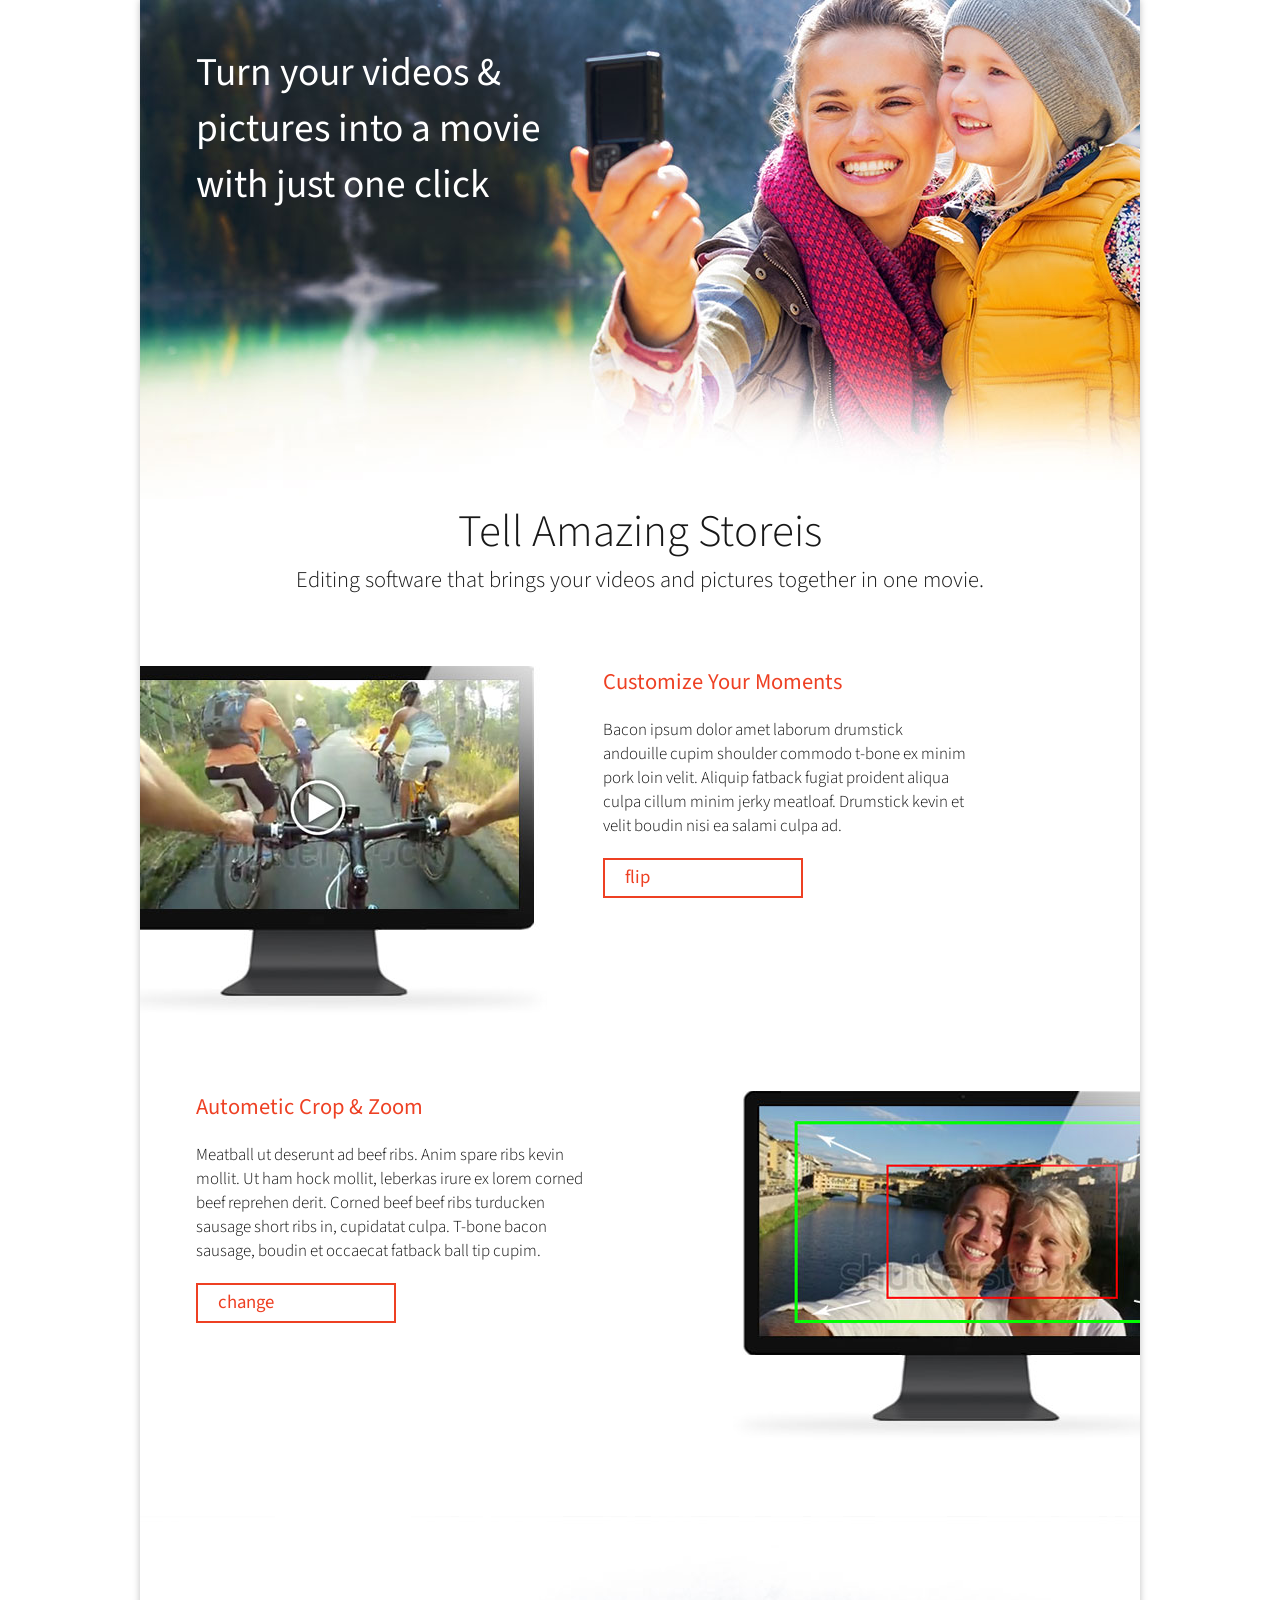
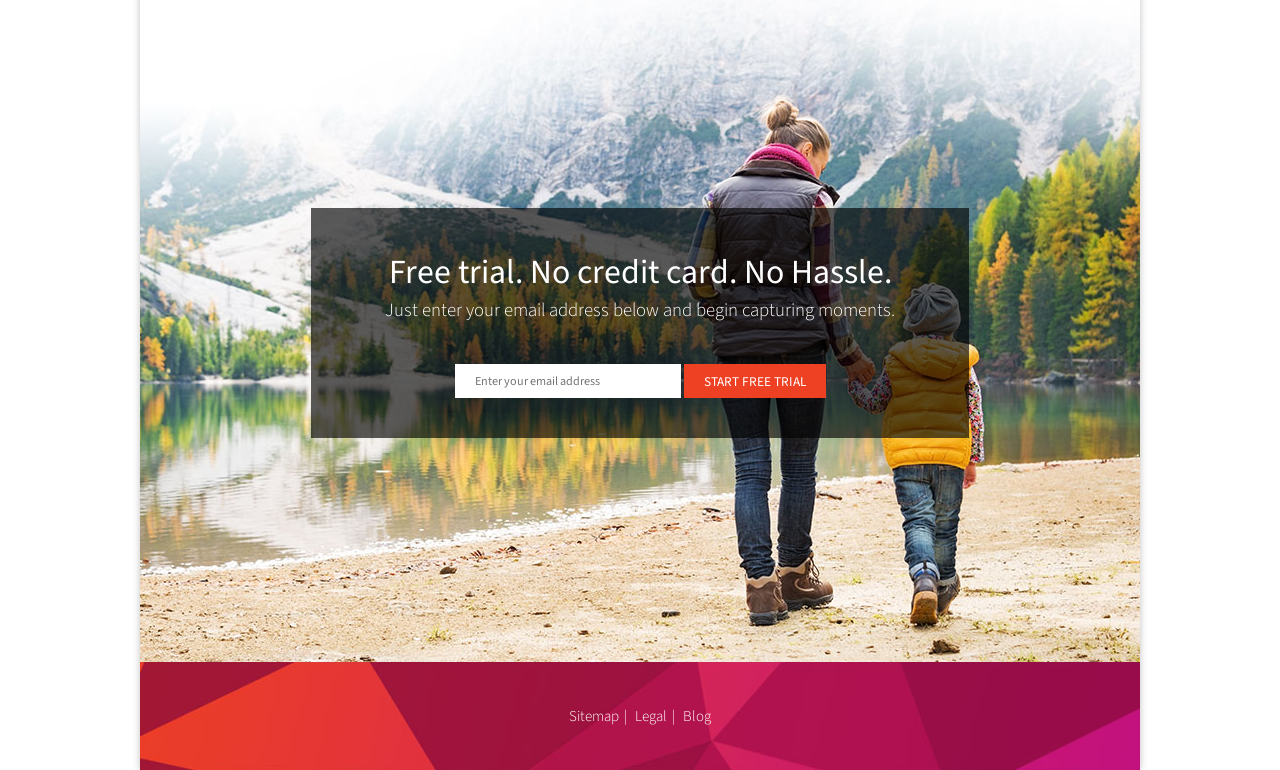
<file: index.html>
<!doctype html>
<html class="no-js index" id="index" data-section-active="">
<head>
	<meta charset="utf-8">
	<title>One Page Parallax Website</title>
	<meta name="description" content="">
	<meta name="author" content="">
	<meta name="viewport" content="width=device-width, initial-scale=1, minimum-scale=1">
	<meta name="apple-mobile-web-app-capable" content="yes">
	<meta name="mobile-web-app-capable" content="yes">
	<meta name="theme-color" content="#0c0c0c">
	<link href="https://fonts.googleapis.com/css?family=Source+Sans+Pro:300,400&display=swap" rel="stylesheet">
	<link rel="stylesheet" href="css/style.css">
	<script src="js/init.js"></script>

	<!-- robots -->
	<meta name="document-type" content="Public" />
	<meta name="document-rating" content="safe for kids" />
	<meta name="document-distribution" content="Global" />
	<meta name="robots" content="ALL, INDEX, FOLLOW" />
	<meta name="googlebot" content="index, follow" />
	<meta name="revisit-after" content="10 Days" />
	<meta name="Expires" content="never" />

	<!-- Open Graph -->

	<!-- FACEBOOK META TAGS -->
	<meta property="og:title" content="One Page Parallax Website Demo: Prashant Sani" />
	<meta property="og:type" content="website" />
	<meta property="og:description" content="One Page Parallax Website Demo: Prashant Sani" />
	<meta property="og:image" content="images/hero.jpg" />
	<meta property="og:site_name" content="One Page Parallax Website Demo: Prashant Sani" />

	<!-- Twitter -->
	<meta name="twitter:card" content="photo">
	<meta name="twitter:image" content="images/hero.jpg" />
	<meta name="twitter:image:width" content="169">
	<meta name="twitter:image:height" content="153">
	<meta name="twitter:site" content="@prashantsani">
	<meta name="twitter:creator" content="@prashantsani">
	<meta name="twitter:title" content="One Page Parallax Website Demo: Prashant Sani">

	<!-- Chrome On Mobile Theme Color -->
	<meta name="theme-color" content="#FFF">


	<!-- favicon -->
	<!--<link rel="apple-touch-icon" sizes="57x57" href="apple-touch-icon-57x57.png">
	<link rel="apple-touch-icon" sizes="60x60" href="apple-touch-icon-60x60.png">
	<link rel="apple-touch-icon" sizes="72x72" href="apple-touch-icon-72x72.png">
	<link rel="apple-touch-icon" sizes="76x76" href="apple-touch-icon-76x76.png">
	<link rel="apple-touch-icon" sizes="114x114" href="apple-touch-icon-114x114.png">
	<link rel="apple-touch-icon" sizes="120x120" href="apple-touch-icon-120x120.png">
	<link rel="apple-touch-icon" sizes="144x144" href="apple-touch-icon-144x144.png">
	<link rel="apple-touch-icon" sizes="152x152" href="apple-touch-icon-152x152.png">
	<link rel="apple-touch-icon" sizes="180x180" href="apple-touch-icon-180x180.png">
	<link rel="icon" type="image/png" sizes="32x32" href="favicon-32x32.png">
	<link rel="icon" type="image/png" sizes="192x192" href="android-chrome-192x192.png">
	<link rel="icon" type="image/png" sizes="16x16" href="favicon-16x16.png">
	<link rel="manifest" href="site.webmanifest">
	<link rel="mask-icon" href="safari-pinned-tab.svg" color="#5bbad5">
	<meta name="msapplication-TileColor" content="#da532c">
	<meta name="msapplication-TileImage" content="mstile-144x144.png">
	<meta name="theme-color" content="#ffffff"> -->

	<!--[if lt IE 9]>
		<script src="http://html5shim.googlecode.com/svn/trunk/html5.js"></script>
		<script src="http://s3.amazonaws.com/nwapi/nwmatcher/nwmatcher-1.2.5-min.js"></script>
		<script src="js/selectivizr.js"></script>
	<![endif]-->

</head>
<body id="body">

	<noscript><p class="warning"><a href="http://www.enable-javascript.com/" target="_blank">To enjoy the full website, first enable JavaScript</a></p></noscript>
	<svg class="hidden">
		<!-- SVG Symbol definations (for Icons)-->
		<symbol id="abc">

		</symbol>
	</svg>
	<div class="preloader">

	</div>

	<div class="wrap">
		<main class="index-content" id="index-content">
			<section class="hero">
				<h1>Turn your videos &amp;
					pictures into a movie
					with just one click</h1>
			</section>
			<section class="product-features">
				<h1 class="text-center heading">Tell Amazing Storeis</h1>
				<h2 class="text-center subheading">Editing software that brings your videos and pictures together in one movie.</h2>
				<article class="product-features-customise">
					<div class="description">
							<h1>Customize Your Moments</h1>
							<p>Bacon ipsum dolor amet laborum drumstick andouille cupim shoulder commodo t-bone ex minim pork loin velit. Aliquip fatback fugiat proident aliqua culpa cillum minim jerky meatloaf. Drumstick kevin et velit boudin nisi ea salami culpa ad.</p>
							<button class="boxed flip-section">flip</button>
					</div>
					<figure>
						<img src="images/computer1.jpg" alt="">
					</figure>
				</article>
				<article class="product-features-crop">
					<div class="description">
						<h1>Autometic Crop &amp; Zoom</h1>
						<p>Meatball ut deserunt ad beef ribs. Anim spare ribs kevin mollit. Ut ham hock mollit, leberkas irure ex lorem corned beef reprehen derit. Corned beef beef ribs turducken sausage short ribs in, cupidatat culpa. T-bone bacon sausage, boudin et occaecat fatback ball tip cupim.</p>
						<button class="boxed change-image">change</button>
					</div>
					<figure>
						<img src="images/computer2.jpg" alt="" class="family-1" aria-hidden="false">
						<img src="images/computer2b.jpg" alt="" class="family-2" aria-hidden="true">
					</figure>
				</article>
			</section>
			<section class="email-cta">
				<form class="email-cta-form">
					<h1 class="text-center">Free trial. No credit card. No Hassle.</h1>
					<h2 class="text-center">Just enter your email address below and begin capturing moments.</h2>
					<fieldset class="text-center">
						<input type="email" class="text-left" placeholder="Enter your email address">
						<input type="submit" value="START FREE TRIAL">
					</fieldset>
				</form>
			</section>
		</main>
	
		<footer class="footer">
			<ul class="footer-nav unstyled text-center">
				<li><a href="">Sitemap</a></li>
				<li><a href="">Legal</a></li>
				<li><a href="https://prashantsani.com/spider">Blog</a></li>
			</ul>
		</footer>
	</div>


	<script src="js/script.js"></script>

	<!-- Google Analytics -->
	<script async src="https://www.googletagmanager.com/gtag/js?id=UA-115440559-1"></script>
	<script>
		window.dataLayer = window.dataLayer || []; function gtag(){dataLayer.push(arguments);} gtag('js', new Date()); gtag('config', 'UA-115440559-1');
	</script>
</body>
</html>
</file>
<file: css/style.css>
.zero{position:fixed;left:0;top:0;bottom:0;right:0}.center-v{position:absolute;top:50%;-webkit-transform:translateY(-50%);-moz-transform:translateY(-50%);-o-transform:translateY(-50%);transform:translateY(-50%)}.background-cover{-webkit-background-size:cover;-moz-background-size:cover;-o-background-size:cover;background-size:cover;background-position:center center;background-repeat:no-repeat}.background-contain{-webkit-background-size:contain;-moz-background-size:contain;-o-background-size:contain;background-size:contain;background-position:center center;background-repeat:no-repeat}.w100{max-width:100%;width:100%}.transition-all{-webkit-transition:all 0.3s ease-in-out;-moz-transition:all 0.3s ease-in-out;-o-transition:all 0.3s ease-in-out;transition:all 0.3s ease-in-out}@-webkit-keyframes zoom-in-out{0%{-webkit-transform:scale(1);-moz-transform:scale(1);-o-transform:scale(1);transform:scale(1)}100%{-webkit-transform:scale(0.5);-moz-transform:scale(0.5);-o-transform:scale(0.5);transform:scale(0.5)}}@-moz-keyframes zoom-in-out{0%{-webkit-transform:scale(1);-moz-transform:scale(1);-o-transform:scale(1);transform:scale(1)}100%{-webkit-transform:scale(0.5);-moz-transform:scale(0.5);-o-transform:scale(0.5);transform:scale(0.5)}}@-o-keyframes zoom-in-out{0%{-webkit-transform:scale(1);-moz-transform:scale(1);-o-transform:scale(1);transform:scale(1)}100%{-webkit-transform:scale(0.5);-moz-transform:scale(0.5);-o-transform:scale(0.5);transform:scale(0.5)}}@keyframes zoom-in-out{0%{-webkit-transform:scale(1);-moz-transform:scale(1);-o-transform:scale(1);transform:scale(1)}100%{-webkit-transform:scale(0.5);-moz-transform:scale(0.5);-o-transform:scale(0.5);transform:scale(0.5)}}*{margin:0;padding:0}article,aside,details,figcaption,figure,footer,header,hgroup,nav,section{display:block}audio,canvas,video{display:inline-block;*display:inline;*zoom:1}audio:not([controls]){display:none}button,input,select,textarea{font:inherit}body,div,span,applet,object,iframe,h1,h2,h3,h4,h5,h6,p,blockquote,pre,a,abbr,acronym,address,cite,code,del,dfn,em,img,ins,kbd,q,samp,strong,tt,var,dl,dt,dd,ol,ul,li,fieldset,form,label,legend,table,caption,tbody,tfoot,thead,tr,th,td,figure{border:0;outline:0;vertical-align:baseline;background:transparent}table{border-collapse:collapse;border-spacing:0}td{vertical-align:top}input,textarea,select,button{text-transform:inherit}.float-left{float:left}.float-right{float:right}a img,img{border:none}img{max-width:100%}svg{display:block}.js noscript{display:none}hr{display:block;background:none;border:none;outline:none;box-shadow:none;margin:0;padding:0}html,body{overscroll-behavior:none}video,audio{pointer-events:none}::-moz-selection{background:#2d2d32;color:#fff;text-shadow:none;opacity:1}::selection{background:#2d2d32;color:#fff;text-shadow:none;opacity:1}ol.unstyled,ul.unstyled{list-style-type:none}a,button{text-decoration:none;-webkit-transition:all 0.3s ease-in-out;-moz-transition:all 0.3s ease-in-out;-o-transition:all 0.3s ease-in-out;transition:all 0.3s ease-in-out}a:link,a:visited{color:inherit}.current-link{cursor:default}button{outline:none;border:none;background:transparent}.boxed{font-size:20px;font-size:1.25rem;color:#ee4023;border:solid 2px #ee4023;line-height:36px;display:block;margin:20px 0 0 0;min-width:200px;padding:0 20px;box-sizing:border-box;text-align:left}.no-touchevents .boxed:hover{background:#ee4023;color:#fff}html{font-family:'Source Sans Pro', sans-serif;color:#0f0f0f;font-weight:400;background-color:white}@media screen and (max-width: 9000px){html{font-size:15px}}@media screen and (max-width: 768px){html{font-size:14px}}@media screen and (max-width: 600px){html{font-size:13px}}h1,h2,h3,h4,h5,.h1,.h2,.h3,.h4,.h5{font-family:'Source Sans Pro', sans-serif;font-weight:400}h1.heading,.h1.heading{position:relative}h6,.h6{font-family:'ralewaymedium';font-size:.889rem;color:inherit}small{font-size:.79rem;line-height:1.8;letter-spacing:0.169em}p:last-child,.p:last-child,label:last-child{margin-bottom:0}p em,p u,p i,.p em,.p u,.p i,label em,label u,label i{text-decoration:underline}.p{color:inherit}.pushed{margin-left:2.5em}a{font-family:inherit}.text-left,.text-right,.text-center{display:block}.text-left{text-align:left}.text-right{text-align:right}.text-center{text-align:center}pre,code,kbd,samp{font-family:monospace, serif;font-size:inherit}pre{white-space:pre;white-space:pre-wrap;word-wrap:break-word}h1,h2,h3,h4,h5,h6,strong{font-weight:normal}.text-center{text-align:center}.prev-next-wrap{margin-left:auto;margin-right:auto;font-size:.889rem;margin-bottom:1em;width:1500px;max-width:80%}.wrap{margin:0 auto;position:relative;z-index:1;box-shadow:0 0 7px 0 rgba(0,0,0,0.25);width:1000px;max-width:94%}.icon{display:inline-block;vertical-align:middle;width:20px;height:20px;fill:currentColor}.no-svg .icon{display:none}nav li{list-style:none}.nav-primary{position:absolute}.hero{width:100%;height:500px;background:url(../images/hero.jpg) top center no-repeat;box-sizing:border-box;padding:3rem 0 0 3.75rem}.hero h1{font-size:2.625rem;color:#fff;width:10em}.product-features .heading,.product-features .subheading{font-weight:300;opacity:0.96;max-width:85%;margin:0 auto}.product-features .heading{font-size:3rem}.product-features .subheading{font-size:1.5rem}.product-features article{margin:70px 0}.product-features article h1{font-size:1.5rem;font-weight:400;color:#ee4023;margin-bottom:20px}.product-features article p{font-size:1.125rem;font-weight:300}.product-features-customise,.product-features-crop{display:flex}.product-features-customise figure,.product-features-crop figure{position:relative;overflow:hidden}.product-features-customise .description,.product-features-crop .description{padding:0 0 3.75rem 3.75rem;box-sizing:border-box}.product-features-customise .description,.product-features-customise figure{-webkit-transition:all 0.3s ease-in-out;-moz-transition:all 0.3s ease-in-out;-o-transition:all 0.3s ease-in-out;transition:all 0.3s ease-in-out}.product-features-customise .description{max-width:420px;width:50%;order:2}.product-features-customise figure{order:1;max-width:45%}.product-features-customise.flipped .description{order:1;padding-right:3.75rem}.product-features-customise.flipped figure{order:2}.product-features-crop{justify-content:space-between}.product-features-crop .description{width:45%;max-width:500px}.product-features-crop figure{max-width:50%}.product-features-crop .family-2,.product-features-crop .family-1{-webkit-transition:all 0.3s ease-in-out;-moz-transition:all 0.3s ease-in-out;-o-transition:all 0.3s ease-in-out;transition:all 0.3s ease-in-out}.product-features-crop .family-2{position:absolute;left:0;top:0;z-index:-1}.product-features-crop [aria-hidden="true"]{opacity:0}@media screen and (max-width: 768px){.product-features-customise .description,.product-features-crop .description{padding:0 0 3rem 3rem}}@media screen and (max-width: 600px){.product-features-customise,.product-features-crop{flex-wrap:wrap}.product-features-customise .description,.product-features-crop .description{padding:0 3rem 3rem 3rem}.product-features-customise .description,.product-features-customise figure,.product-features-crop .description,.product-features-crop figure{width:100%;max-width:100%}}.email-cta{height:746px;background:url(../images/closing-photo.jpg) bottom center no-repeat;position:relative}.email-cta-form{background:rgba(0,0,0,0.64);width:658px;max-width:90%;position:absolute;z-index:2;box-sizing:border-box;color:#fff;bottom:30%;margin:0 auto;left:0;right:0;padding:40px}.email-cta-form h1{font-size:2.25rem}.email-cta-form h2{font-size:1.25rem;margin-bottom:40px;font-weight:300}.email-cta-form input{display:inline-block;vertical-align:middle;height:34px;-webkit-appearance:none;appearance:none;border:none;outline:none;padding:0 20px;box-sizing:border-box;-webkit-transition:all 0.3s ease-in-out;-moz-transition:all 0.3s ease-in-out;-o-transition:all 0.3s ease-in-out;transition:all 0.3s ease-in-out}.email-cta-form input[type=email]{width:226px;font-size:.8125rem}.email-cta-form input[type=submit]{background:#ee4023;color:#fff;text-transform:uppercase;font-size:.889rem}.no-touchevents .email-cta-form input[type=submit]:hover{color:#ee4023;background:#fff}@media screen and (max-width: 768px){.email-cta-form{padding:40px 20px}}@media screen and (max-width: 600px){.email-cta-form input[type=email]{display:block;margin:0 auto 10px}}.content-wrap{position:relative}.footer{position:relative;background:url(../images/geometric-band.jpg) center center no-repeat;padding:46px 24px}.footer ul{font-size:1rem;line-height:1;font-weight:300;color:#fff}.footer ul li{display:inline-block}.footer ul li:after{content:'|';display:inline-block;vertical-align:middle;line-height:1;font-size:inherit}.footer ul li:last-child:after{display:none}.footer ul a{color:#ffffff;display:inline-block;padding:0 5px;vertical-align:middle}.no-touchevents .footer ul a:hover{text-shadow:0 0 1px #fff}form{margin:0}fieldset{border:0;margin:0;padding:0}button,input{line-height:normal}button,input[type="button"],input[type="reset"],input[type="submit"]{cursor:pointer}button[disabled],input[disabled]{cursor:default}textarea{overflow:auto;vertical-align:top;resize:vertical}.progress-bar{position:relative;display:block}.progress-bar>span{display:block;text-indent:-9999px}.hide-v{border:none !important;clip:rect(0 0 0 0) !important;font-size:0;line-height:0;height:0;overflow:hidden;display:block}.hidden{display:none}.clearfix:before,.clearfix:after{content:"";display:table}.clearfix:after{clear:both}.clearfix{*zoom:1}#body .float-right{float:right}#body .float-left{float:left}#body .d-inline-block{display:inline-block}#body .d-block{display:block}#body .d-flex{display:flex}#body .border-box{-webkit-box-sizing:border-box;-moz-box-sizing:border-box;-o-box-sizing:border-box;box-sizing:border-box}#body .pt-0{padding-top:0}#body .pb-0{padding-bottom:0}#body .pr-0{padding-right:0}#body .pl-0{padding-left:0}#body .mt-0{margin-top:0}#body .mb-0{margin-bottom:0}#body .mr-0{margin-right:0}#body .ml-0{margin-left:0}.w-100{width:100% !important;max-width:100% !important}.w-200{width:200% !important;max-width:200% !important}@media print{#hamburger{display:none}}
/*# sourceMappingURL=style.css.map */
</file>
